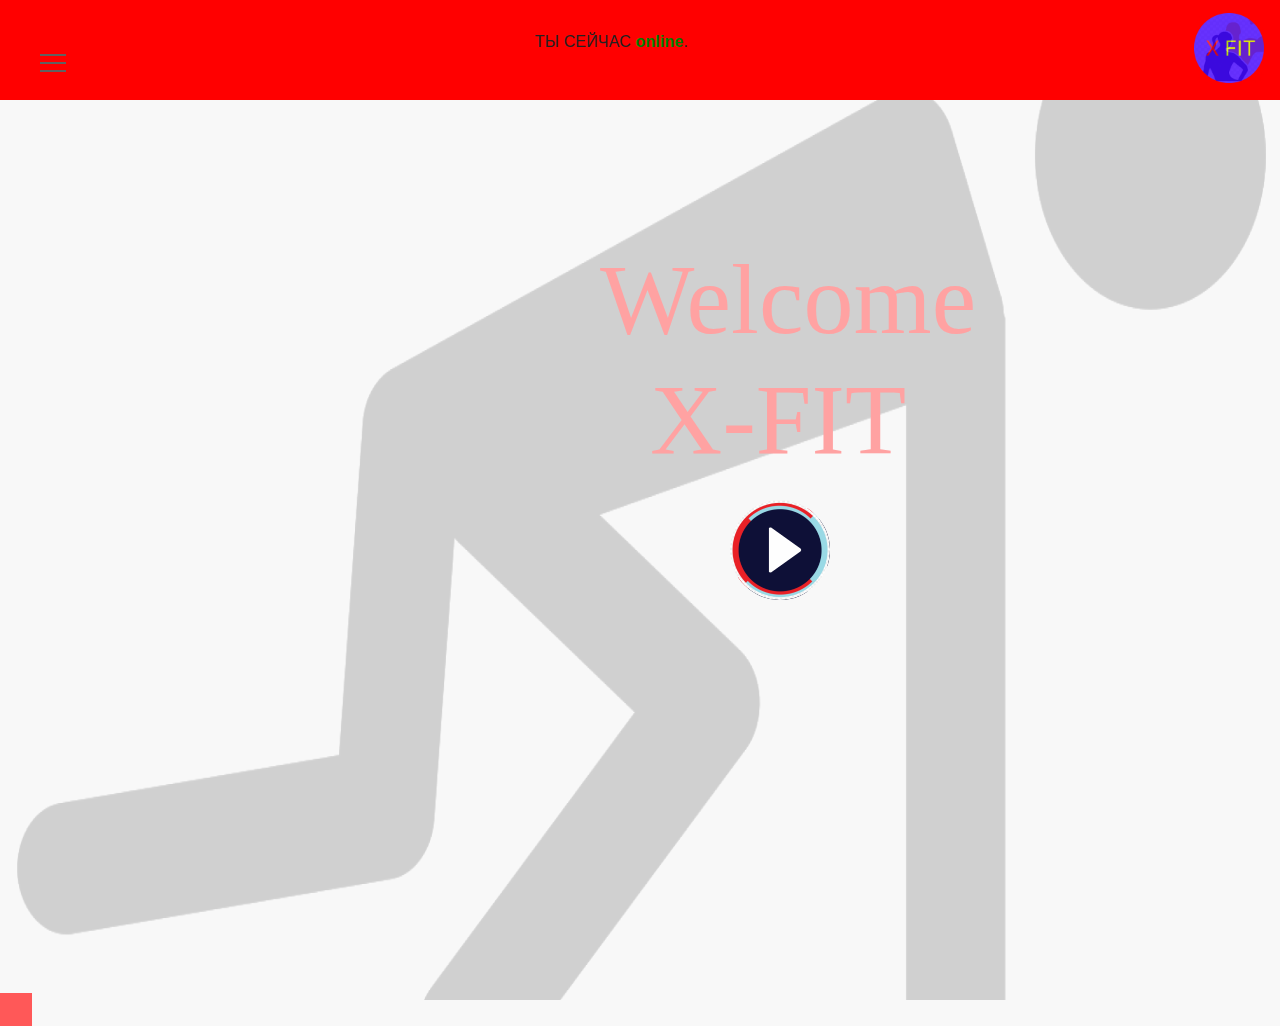
<file: index.html>
<!DOCTYPE html>
<html lang="en">
<head>
    <meta charset="utf-8" />
    <meta name="viewport" content="initial-scale=1" />
    <meta name="theme-color" content="#3E82F7" />
    <meta name="description" content="x-fit Будь сильнее" />
    <title>x-fit Будь сильнее</title>
    <link rel="manifest" href="manifest.json" />
    <link rel="stylesheet" href="css/styles.css" />
</head>
<body>
    <header>
        <div class="header_burger">
            <div class="hamburger-menu">
                <input id="menu__toggle" type="checkbox" />
                <label class="menu__btn" for="menu__toggle">
                  <span></span>
                </label>
                <ul class="menu__box">
                    <li><a class="menu__item" href="index.html">Бастапқы бет</a></li>
                    <li><a class="menu__item" href="index2.html">Дәреже тандау</a></li>
                    <li><a class="menu__item" href="index3.html">1-ші Дәреже</a></li>
                  <li><a class="menu__item" href="index4.html">2-ші Дәреже</a></li>
                  <li><a class="menu__item" href="index5.html">3-ші Дәреже</a></li>
                  <li><a class="menu__item" href="index6.html">Байланыс жолдары</a></li>
                </ul>
              </div>
        </div>
        <p>
            ТЫ СЕЙЧАС
            <span class="connectivity-status"></span>.
        </p>
        <div class="header_logo">
            <img src="images/icon-192x192.png" alt="logo" class="logo">
        </div>
    </header>
    <div class="main">
        <div class="fon1"></div>
        <div class="Welcome">
            Welcome
        </div>
        <div class="aba">X-FIT</div>
        <a href="index2.html"><img src="images/image2.png" alt="knopka-start" class="knopka-start"></a>
    </div>

    <script src="jquery.js"></script>
    <script>

        console.log('dddddddd');
        const connectivityStatus = document.querySelector(
            '.connectivity-status'
        );

        console.log(connectivityStatus);

        if ('serviceWorker' in navigator) {
            window.addEventListener('load', () =>
                navigator.serviceWorker.register('serviceWorker.js')
            );
        }

        if(navigator.onLine) {
            connectivityStatus.classList.add('online');
            connectivityStatus.classList.remove('offline');
            connectivityStatus.innerText = 'online';
        } else {
            connectivityStatus.classList.add('offline');
            connectivityStatus.classList.remove('online');
            connectivityStatus.innerText = 'offline';
        }
       console.log("navigator.online", navigator.onLine);
    </script>

<script src="app.js"></script>
</body>

</html>
</file>
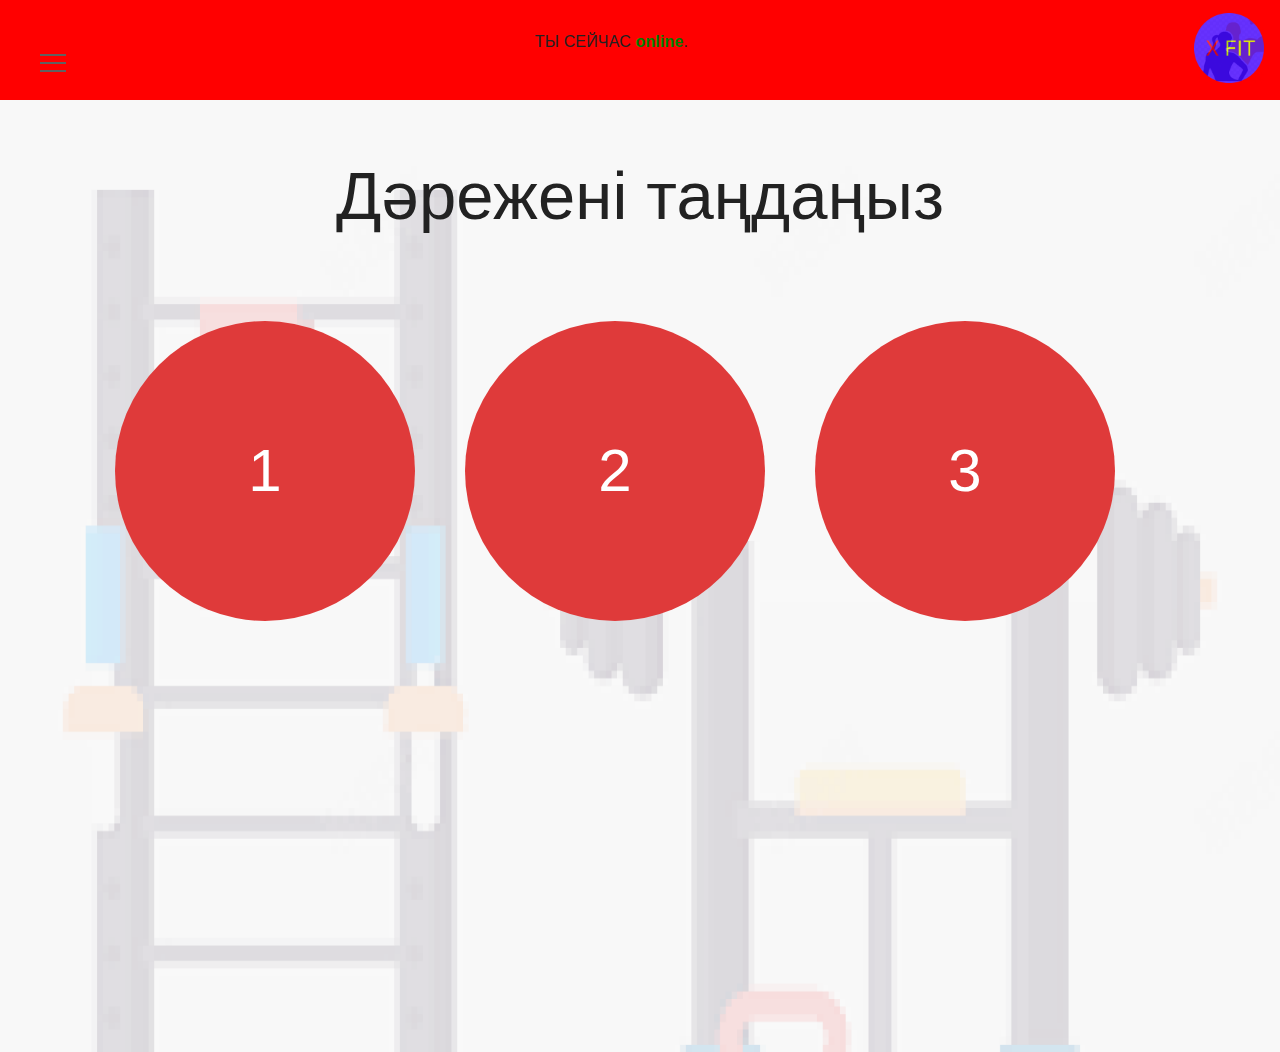
<file: index2.html>
<!DOCTYPE html>
<html lang="en">
<head>
    <meta charset="UTF-8">
    <meta http-equiv="X-UA-Compatible" content="IE=edge">
    <meta name="viewport" content="width=device-width, initial-scale=1.0">
    <title>Page</title>
    <link rel="manifest" href="manifest.json" />
    <link rel="stylesheet" href="css/styles.css" />
</head>
<body>
    <header>
        <div class="header_burger">
            <div class="hamburger-menu">
                <input id="menu__toggle" type="checkbox" />
                <label class="menu__btn" for="menu__toggle">
                  <span></span>
                </label>
                <ul class="menu__box">
                    <li><a class="menu__item" href="index.html">Бастапқы бет</a></li>
                    <li><a class="menu__item" href="index2.html">Дәреже тандау</a></li>
                    <li><a class="menu__item" href="index3.html">1-ші Дәреже</a></li>
                  <li><a class="menu__item" href="index4.html">2-ші Дәреже</a></li>
                  <li><a class="menu__item" href="index5.html">3-ші Дәреже</a></li>
                  <li><a class="menu__item" href="index6.html">Байланыс жолдары</a></li>
                </ul>
              </div>
        </div>
        <p>
            ТЫ СЕЙЧАС
            <span class="connectivity-status"></span>.
        </p>
        <div class="header_logo">
            <img src="images/icon-192x192.png" alt="logo" class="logo">
        </div>
    </header>

    <main class="main main2">
        <h1 class="page2_title title">Дәрежені таңдаңыз</h1>
        <section class="page2_select">
            <a href="index3.html" class="page2_link">1</a>
            <a href="index4.html" class="page2_link">2</a>
            <a href="index5.html" class="page2_link">3</a>
        </section>
    </main>
    

    <script src="jquery.js"></script>
    <script>

        console.log('dddddddd');
        const connectivityStatus = document.querySelector(
            '.connectivity-status'
        );

        console.log(connectivityStatus);

        if ('serviceWorker' in navigator) {
            window.addEventListener('load', () =>
                navigator.serviceWorker.register('serviceWorker.js')
            );
        }

        if(navigator.onLine) {
            connectivityStatus.classList.add('online');
            connectivityStatus.classList.remove('offline');
            connectivityStatus.innerText = 'online';
        } else {
            connectivityStatus.classList.add('offline');
            connectivityStatus.classList.remove('online');
            connectivityStatus.innerText = 'offline';
        }
       console.log("navigator.online", navigator.onLine);
    </script>

<script src="app.js"></script>
</body>
</html>
</file>
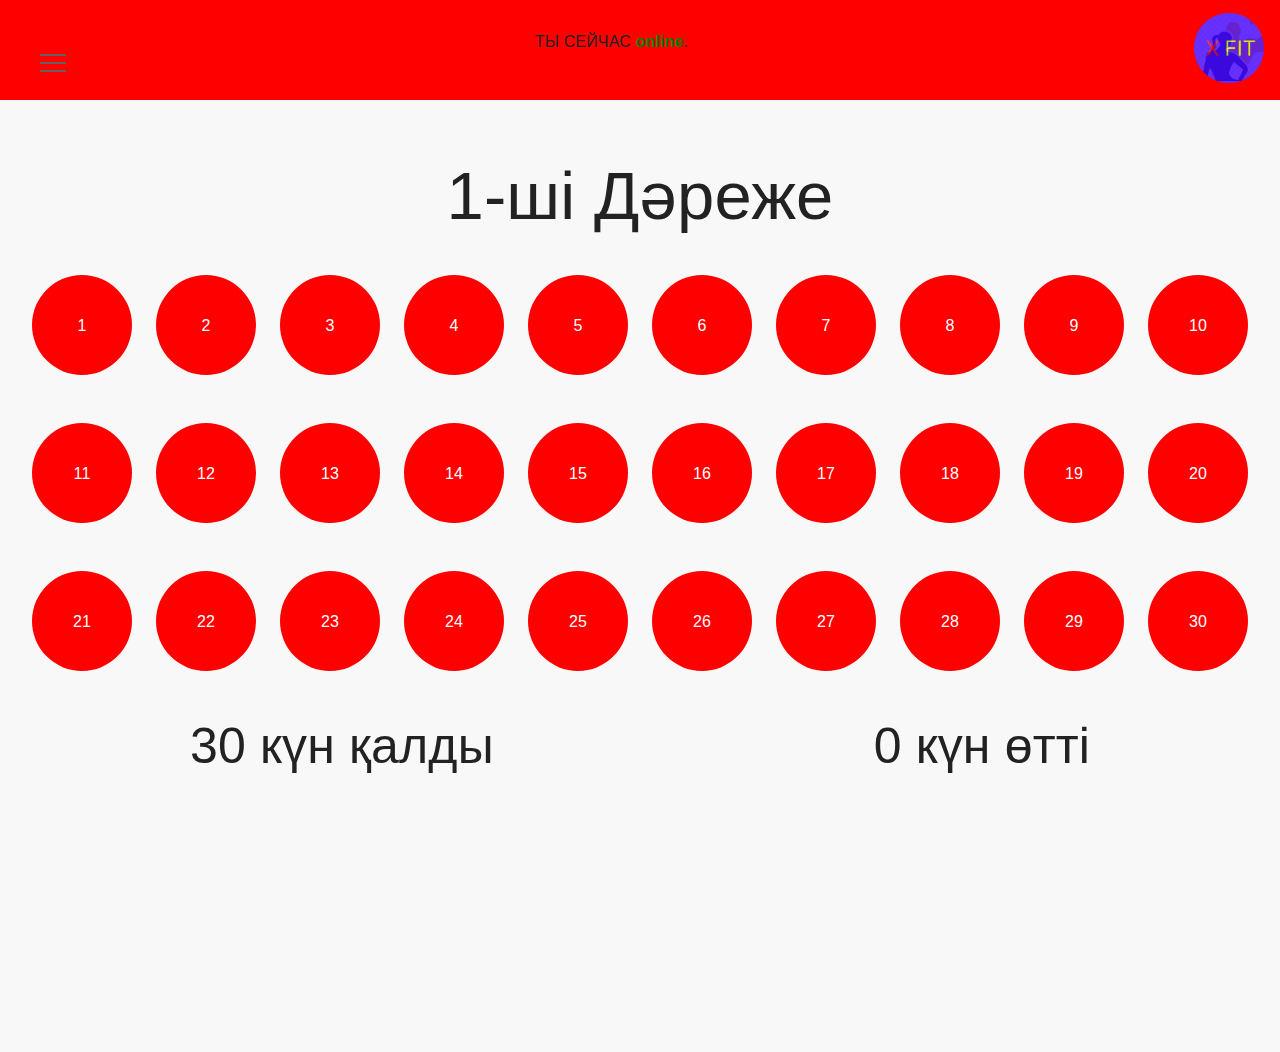
<file: index3.html>
<!DOCTYPE html>
<html lang="en">
<head>
    <meta charset="UTF-8">
    <meta http-equiv="X-UA-Compatible" content="IE=edge">
    <meta name="viewport" content="width=device-width, initial-scale=1.0">
    <title>Page3</title>
    <link rel="manifest" href="manifest.json" />
    <link rel="stylesheet" href="css/styles.css" />
</head>
<body>
    <header>
        <div class="header_burger">
            <div class="hamburger-menu">
                <input id="menu__toggle" type="checkbox" />
                <label class="menu__btn" for="menu__toggle">
                  <span></span>
                </label>
                <ul class="menu__box">
                    <li><a class="menu__item" href="index.html">Бастапқы бет</a></li>
                    <li><a class="menu__item" href="index2.html">Дәреже тандау</a></li>
                    <li><a class="menu__item" href="index3.html">1-ші Дәреже</a></li>
                  <li><a class="menu__item" href="index4.html">2-ші Дәреже</a></li>
                  <li><a class="menu__item" href="index5.html">3-ші Дәреже</a></li>
                  <li><a class="menu__item" href="index6.html">Байланыс жолдары</a></li>
                </ul>
              </div>
        </div>
        <p>
            ТЫ СЕЙЧАС
            <span class="connectivity-status"></span>.
        </p>
        <div class="header_logo">
            <img src="images/icon-192x192.png" alt="logo" class="logo">
        </div>
    </header>
<div class="modal_okno">
    <div class="modal_top">
        <img src="images/3.jpg" alt="" class="modal-img">
        <img src="images/2.jpg" alt="" class="modal-img">
        <img src="images/1.jpg" alt="" class="modal-img">
    </div>
    <div class="modal_bottom">

        <p class="p1">AAAAAA</p>
        
    <p class="p2">AAAAAA</p>
    
    <p class="p">AAAAAA</p>
    </div>
</div>
    

    <main class="main main3 ">
        <h1 class="title "> 1-ші Дәреже</h1>
        <section class="page3 page_all">
            <div class="page3_first first">
                <a href="#" class="page3_link link" id="1" data-num="1" >1</a>
                <a href="#" class="page3_link link" id="2" data-num="2" >2</a>
                <a href="#" class="page3_link link" id="3" data-num="3" >3</a>
                <a href="#" class="page3_link link" id="4" data-num="4" >4</a>
                <a href="#" class="page3_link link" id="5" data-num="5" >5</a>
                <a href="#" class="page3_link link" id="6" data-num="6" >6</a>
                <a href="#" class="page3_link link" id="7" data-num="7" >7</a>
                <a href="#" class="page3_link link" id="8" data-num="8" >8</a>
                <a href="#" class="page3_link link" id="9" data-num="9" >9</a>
                <a href="#" class="page3_link link" id="10" data-num="10" >10</a>
            </div>
            <div class="page5_second second">
                <a href="#" class="page3_link link" id="11" data-num="11" >11</a>
                <a href="#" class="page3_link link" id="12" data-num="12" >12</a>
                <a href="#" class="page3_link link" id="13" data-num="13" >13</a>
                <a href="#" class="page3_link link" id="14" data-num="14" >14</a>
                <a href="#" class="page3_link link" id="15" data-num="15" >15</a>
                <a href="#" class="page3_link link" id="16" data-num="16" >16</a>
                <a href="#" class="page3_link link" id="17" data-num="17" >17</a>
                <a href="#" class="page3_link link" id="18" data-num="18" >18</a>
                <a href="#" class="page3_link link" id="19" data-num="19" >19</a>
                <a href="#" class="page3_link link" id="20" data-num="20" >20</a>
            </div>
            <div class="page5_third third">
                <a href="#" class="page3_link link" id="21" data-num="21" >21</a>
                <a href="#" class="page3_link link" id="22" data-num="22" >22</a>
                <a href="#" class="page3_link link" id="23" data-num="23" >23</a>
                <a href="#" class="page3_link link" id="24" data-num="24" >24</a>
                <a href="#" class="page3_link link" id="25" data-num="25" >25</a>
                <a href="#" class="page3_link link" id="26" data-num="26" >26</a>
                <a href="#" class="page3_link link" id="27" data-num="27" >27</a>
                <a href="#" class="page3_link link" id="28" data-num="28" >28</a>
                <a href="#" class="page3_link link" id="29" data-num="29" >29</a>
                <a href="#" class="page3_link link" id="30" data-num="30" >30</a>
            </div>
        </section>

        <div class="xdays">
            <p class="xday">30 күн қалды </p>
            <p class="yday">0 күн өтті </p>
        </div>
    </main>
    
    <script src="jquery.js"></script>
    <script>

        console.log('dddddddd');
        const connectivityStatus = document.querySelector(
            '.connectivity-status'
        );

        console.log(connectivityStatus);

        if ('serviceWorker' in navigator) {
            window.addEventListener('load', () =>
                navigator.serviceWorker.register('serviceWorker.js')
            );
        }

        if(navigator.onLine) {
            connectivityStatus.classList.add('online');
            connectivityStatus.classList.remove('offline');
            connectivityStatus.innerText = 'online';
        } else {
            connectivityStatus.classList.add('offline');
            connectivityStatus.classList.remove('online');
            connectivityStatus.innerText = 'offline';
        }
       console.log("navigator.online", navigator.onLine);
    </script>

<script src="app.js"></script>
</body>
</html>
</file>
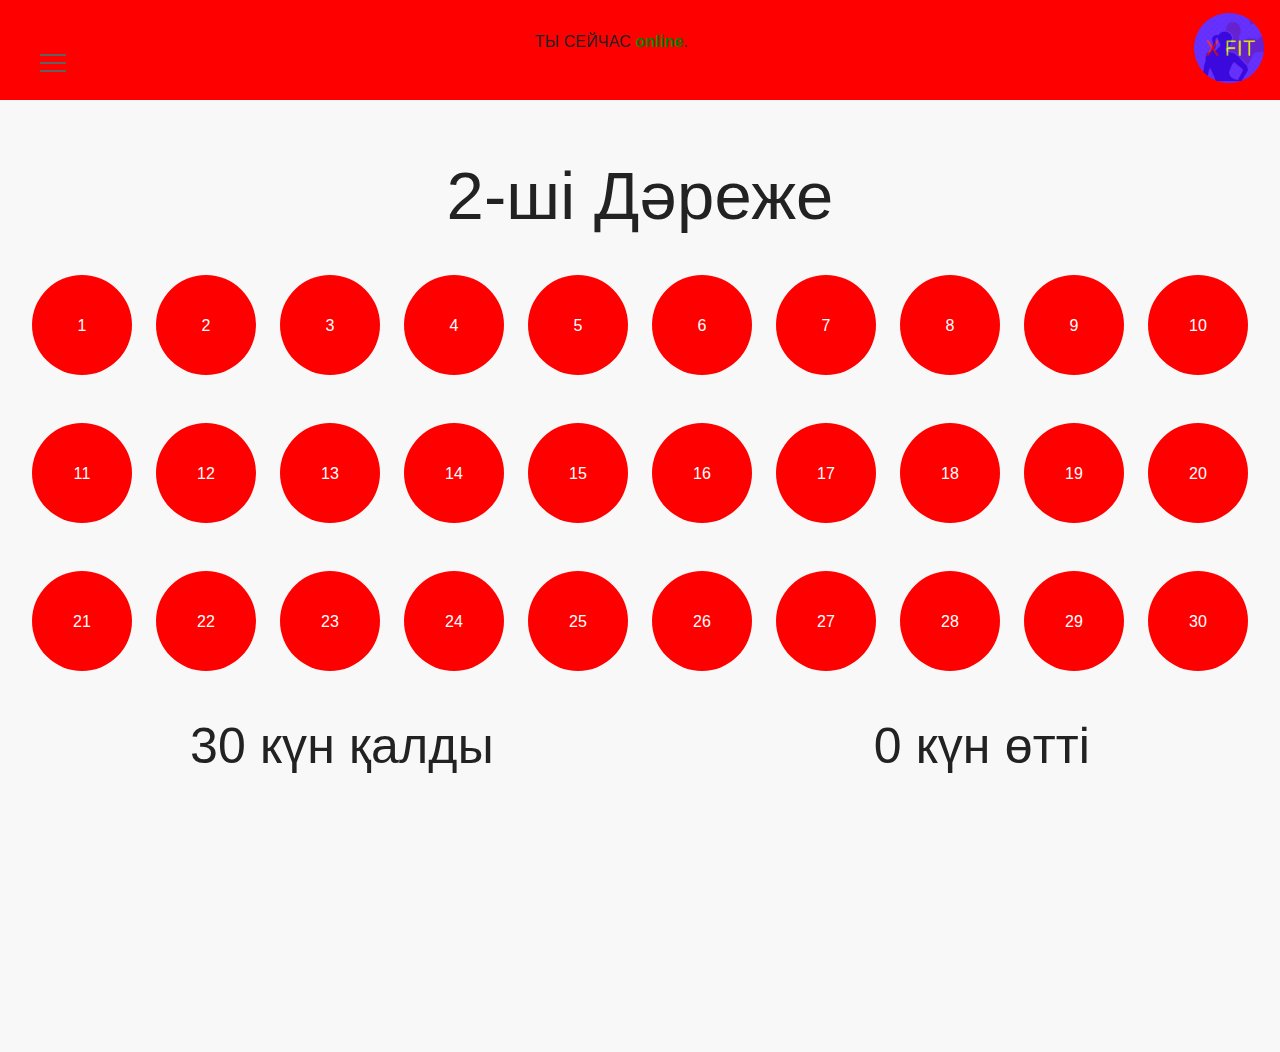
<file: index4.html>
<!DOCTYPE html>
<html lang="en">
<head>
    <meta charset="UTF-8">
    <meta http-equiv="X-UA-Compatible" content="IE=edge">
    <meta name="viewport" content="width=device-width, initial-scale=1.0">
    <title>Page4</title>
    <link rel="manifest" href="manifest.json" />
    <link rel="stylesheet" href="css/styles.css" />
</head>
<body>
    <header>
        <div class="header_burger">
            <div class="hamburger-menu">
                <input id="menu__toggle" type="checkbox" />
                <label class="menu__btn" for="menu__toggle">
                  <span></span>
                </label>
                <ul class="menu__box">
                    <li><a class="menu__item" href="index.html">Бастапқы бет</a></li>
                    <li><a class="menu__item" href="index2.html">Дәреже тандау</a></li>
                    <li><a class="menu__item" href="index3.html">1-ші Дәреже</a></li>
                  <li><a class="menu__item" href="index4.html">2-ші Дәреже</a></li>
                  <li><a class="menu__item" href="index5.html">3-ші Дәреже</a></li>
                  <li><a class="menu__item" href="index6.html">Байланыс жолдары</a></li>
                </ul>
              </div>
        </div>
        <p>
            ТЫ СЕЙЧАС
            <span class="connectivity-status"></span>.
        </p>
        <div class="header_logo">
            <img src="images/icon-192x192.png" alt="logo" class="logo">
        </div>
    </header>
<div class="modal_okno">
    <div class="modal_top">
        <img src="images/3.jpg" alt="" class="modal-img">
        <img src="images/2.jpg" alt="" class="modal-img">
        <img src="images/1.jpg" alt="" class="modal-img">
    </div>
    <div class="modal_bottom">

    <p class="p4">AAAAAA</p>
        
    <p class="p5">AAAAAA</p>
    
    <p class="p6">AAAAAA</p>
    </div>
</div>
    

    <main class="main main3 ">
        <h1 class="title "> 2-ші Дәреже</h1>
        <section class="page3 page_all">
            <div class="page3_first first">
                <a href="#" class="page3_link link" id="1" data-num="1" >1</a>
                <a href="#" class="page3_link link" id="2" data-num="2" >2</a>
                <a href="#" class="page3_link link" id="3" data-num="3" >3</a>
                <a href="#" class="page3_link link" id="4" data-num="4" >4</a>
                <a href="#" class="page3_link link" id="5" data-num="5" >5</a>
                <a href="#" class="page3_link link" id="6" data-num="6" >6</a>
                <a href="#" class="page3_link link" id="7" data-num="7" >7</a>
                <a href="#" class="page3_link link" id="8" data-num="8" >8</a>
                <a href="#" class="page3_link link" id="9" data-num="9" >9</a>
                <a href="#" class="page3_link link" id="10" data-num="10" >10</a>
            </div>
            <div class="page5_second second">
                <a href="#" class="page3_link link" id="11" data-num="11" >11</a>
                <a href="#" class="page3_link link" id="12" data-num="12" >12</a>
                <a href="#" class="page3_link link" id="13" data-num="13" >13</a>
                <a href="#" class="page3_link link" id="14" data-num="14" >14</a>
                <a href="#" class="page3_link link" id="15" data-num="15" >15</a>
                <a href="#" class="page3_link link" id="16" data-num="16" >16</a>
                <a href="#" class="page3_link link" id="17" data-num="17" >17</a>
                <a href="#" class="page3_link link" id="18" data-num="18" >18</a>
                <a href="#" class="page3_link link" id="19" data-num="19" >19</a>
                <a href="#" class="page3_link link" id="20" data-num="20" >20</a>
            </div>
            <div class="page5_third third">
                <a href="#" class="page3_link link" id="21" data-num="21" >21</a>
                <a href="#" class="page3_link link" id="22" data-num="22" >22</a>
                <a href="#" class="page3_link link" id="23" data-num="23" >23</a>
                <a href="#" class="page3_link link" id="24" data-num="24" >24</a>
                <a href="#" class="page3_link link" id="25" data-num="25" >25</a>
                <a href="#" class="page3_link link" id="26" data-num="26" >26</a>
                <a href="#" class="page3_link link" id="27" data-num="27" >27</a>
                <a href="#" class="page3_link link" id="28" data-num="28" >28</a>
                <a href="#" class="page3_link link" id="29" data-num="29" >29</a>
                <a href="#" class="page3_link link" id="30" data-num="30" >30</a>
            </div>
        </section>

        <div class="xdays">
            <p class="xday">30 күн қалды </p>
            <p class="yday">0 күн өтті </p>
        </div>
    </main>
    
    <script src="jquery.js"></script>
    <script>

        console.log('dddddddd');
        const connectivityStatus = document.querySelector(
            '.connectivity-status'
        );

        console.log(connectivityStatus);

        if ('serviceWorker' in navigator) {
            window.addEventListener('load', () =>
                navigator.serviceWorker.register('serviceWorker.js')
            );
        }

        if(navigator.onLine) {
            connectivityStatus.classList.add('online');
            connectivityStatus.classList.remove('offline');
            connectivityStatus.innerText = 'online';
        } else {
            connectivityStatus.classList.add('offline');
            connectivityStatus.classList.remove('online');
            connectivityStatus.innerText = 'offline';
        }
       console.log("navigator.online", navigator.onLine);
    </script>

<script src="app.js"></script>
</body>
</html>
</file>
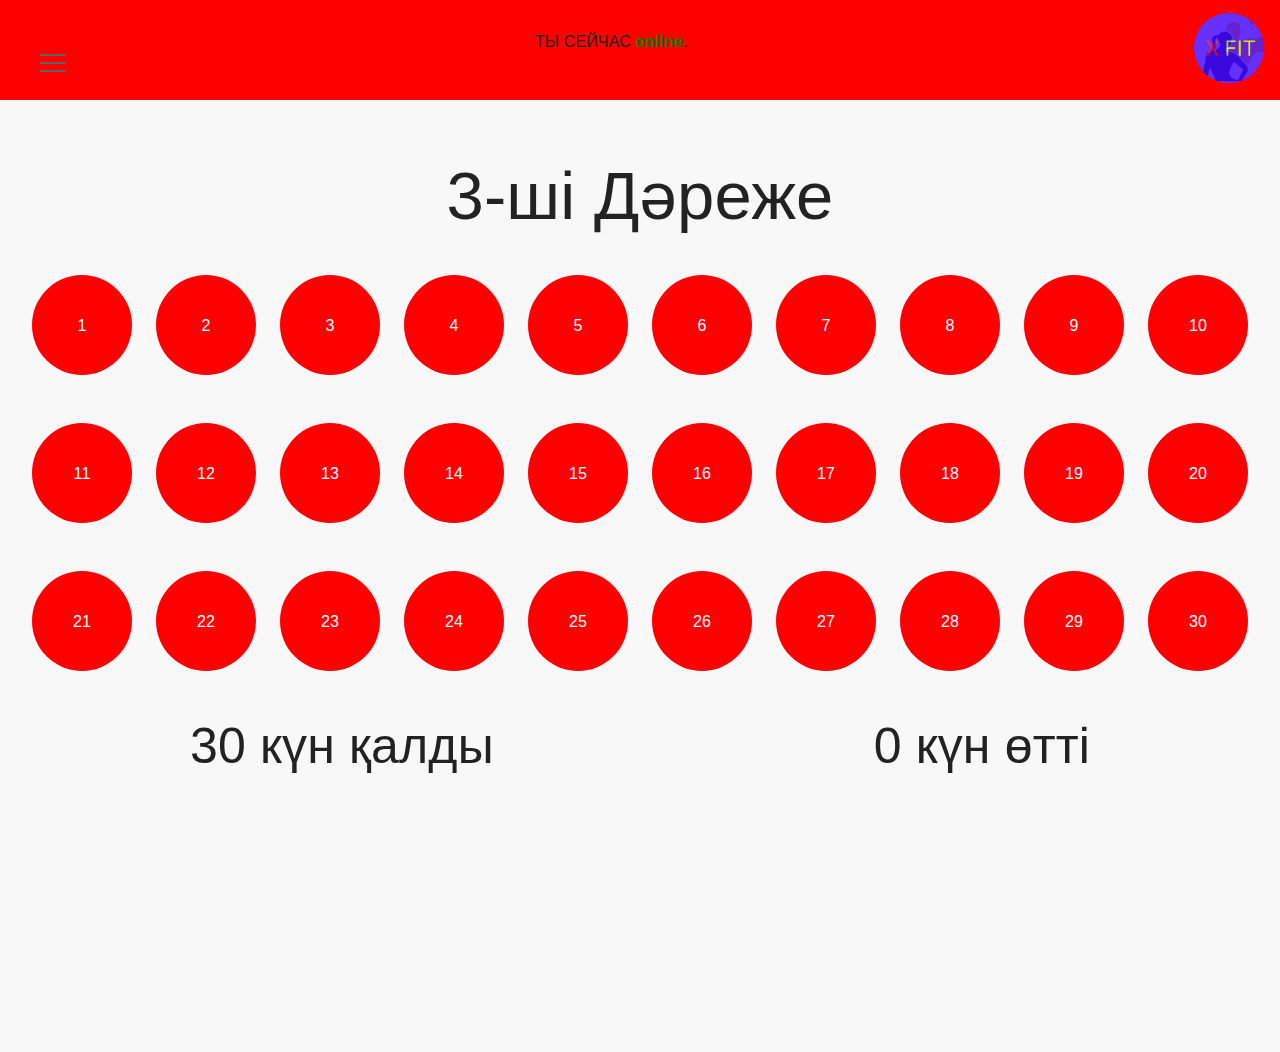
<file: index5.html>
<!DOCTYPE html>
<html lang="en">
<head>
    <meta charset="UTF-8">
    <meta http-equiv="X-UA-Compatible" content="IE=edge">
    <meta name="viewport" content="width=device-width, initial-scale=1.0">
    <title>Page5</title>
    <link rel="manifest" href="manifest.json" />
    <link rel="stylesheet" href="css/styles.css" />
</head>
<body>
    <header>
        <div class="header_burger">
            <div class="hamburger-menu">
                <input id="menu__toggle" type="checkbox" />
                <label class="menu__btn" for="menu__toggle">
                  <span></span>
                </label>
                <ul class="menu__box">
                    <li><a class="menu__item" href="index.html">Бастапқы бет</a></li>
                    <li><a class="menu__item" href="index2.html">Дәреже тандау</a></li>
                    <li><a class="menu__item" href="index3.html">1-ші Дәреже</a></li>
                  <li><a class="menu__item" href="index4.html">2-ші Дәреже</a></li>
                  <li><a class="menu__item" href="index5.html">3-ші Дәреже</a></li>
                  <li><a class="menu__item" href="index6.html">Байланыс жолдары</a></li>
                </ul>
              </div>
        </div>
        <p>
            ТЫ СЕЙЧАС
            <span class="connectivity-status"></span>.
        </p>
        <div class="header_logo">
            <img src="/images/icon-192x192.png" alt="logo" class="logo">
        </div>
    </header>
<div class="modal_okno">
    <div class="modal_top">
        <img src="images/3.jpg" alt="" class="modal-img">
        <img src="images/2.jpg" alt="" class="modal-img">
        <img src="images/1.jpg" alt="" class="modal-img">
    </div>
    <div class="modal_bottom">

        <p class="p7">AAAAAA</p>
        
    <p class="p8">AAAAAA</p>
    
    <p class="p9">AAAAAA</p>
    </div>
</div>
    

    <main class="main main3 ">
        <h1 class="title "> 3-ші Дәреже</h1>
        <section class="page3 page_all">
            <div class="page3_first first">
                <a href="#" class="page3_link link" id="1" data-num="1" >1</a>
                <a href="#" class="page3_link link" id="2" data-num="2" >2</a>
                <a href="#" class="page3_link link" id="3" data-num="3" >3</a>
                <a href="#" class="page3_link link" id="4" data-num="4" >4</a>
                <a href="#" class="page3_link link" id="5" data-num="5" >5</a>
                <a href="#" class="page3_link link" id="6" data-num="6" >6</a>
                <a href="#" class="page3_link link" id="7" data-num="7" >7</a>
                <a href="#" class="page3_link link" id="8" data-num="8" >8</a>
                <a href="#" class="page3_link link" id="9" data-num="9" >9</a>
                <a href="#" class="page3_link link" id="10" data-num="10" >10</a>
            </div>
            <div class="page5_second second">
                <a href="#" class="page3_link link" id="11" data-num="11" >11</a>
                <a href="#" class="page3_link link" id="12" data-num="12" >12</a>
                <a href="#" class="page3_link link" id="13" data-num="13" >13</a>
                <a href="#" class="page3_link link" id="14" data-num="14" >14</a>
                <a href="#" class="page3_link link" id="15" data-num="15" >15</a>
                <a href="#" class="page3_link link" id="16" data-num="16" >16</a>
                <a href="#" class="page3_link link" id="17" data-num="17" >17</a>
                <a href="#" class="page3_link link" id="18" data-num="18" >18</a>
                <a href="#" class="page3_link link" id="19" data-num="19" >19</a>
                <a href="#" class="page3_link link" id="20" data-num="20" >20</a>
            </div>
            <div class="page5_third third">
                <a href="#" class="page3_link link" id="21" data-num="21" >21</a>
                <a href="#" class="page3_link link" id="22" data-num="22" >22</a>
                <a href="#" class="page3_link link" id="23" data-num="23" >23</a>
                <a href="#" class="page3_link link" id="24" data-num="24" >24</a>
                <a href="#" class="page3_link link" id="25" data-num="25" >25</a>
                <a href="#" class="page3_link link" id="26" data-num="26" >26</a>
                <a href="#" class="page3_link link" id="27" data-num="27" >27</a>
                <a href="#" class="page3_link link" id="28" data-num="28" >28</a>
                <a href="#" class="page3_link link" id="29" data-num="29" >29</a>
                <a href="#" class="page3_link link" id="30" data-num="30" >30</a>
            </div>
        </section>

        <div class="xdays">
            <p class="xday">30 күн қалды </p>
            <p class="yday">0 күн өтті </p>
        </div>
    </main>
    
    <script src="jquery.js"></script>
    <script>

        console.log('dddddddd');
        const connectivityStatus = document.querySelector(
            '.connectivity-status'
        );

        console.log(connectivityStatus);

        if ('serviceWorker' in navigator) {
            window.addEventListener('load', () =>
                navigator.serviceWorker.register('serviceWorker.js')
            );
        }

        if(navigator.onLine) {
            connectivityStatus.classList.add('online');
            connectivityStatus.classList.remove('offline');
            connectivityStatus.innerText = 'online';
        } else {
            connectivityStatus.classList.add('offline');
            connectivityStatus.classList.remove('online');
            connectivityStatus.innerText = 'offline';
        }
       console.log("navigator.online", navigator.onLine);
    </script>

<script src="app.js"></script>
</body>
</html>
</file>
<file: css/styles.css>
* {
    margin: 0;
    padding: 0;
    box-sizing: border-box;
}

body {
    padding: 1em;
    font-family: -apple-system, BlinkMacSystemFont, 'Helvetica', 'Arial',
        sans-serif;
    font-size: 1em;
    line-height: 1.2;
    color: #222;
    letter-spacing: 0.01em;
}

a{
  text-decoration: none;
}

h1,
h2,
h3 {
    text-align: center;
    font-weight: normal;
    line-height: 1.3;
}
.title{
  margin-top: 52px;
  font-size: 67px;
}


h1,
h2,
h3,
p {
    margin: 0 0 1rem;
}

ol,
ul {
    margin: 0 0 1rem 2rem;
}

a {
    color: inherit;
}

.connectivity-status {
    font-weight: 600;
}

.connectivity-status.online {
    color: green;
}

.connectivity-status.offline {
    color: red;
}
.main2{
  width: 100%;
  height: 100vh;
  background-image: url(/images/image22.png);
  background-position: center;
  background-size: 100% 100%;
  background-repeat: no-repeat;
}
.page2_select{
  width: 100%;
  height: 40vh;
  display: flex;
  justify-content: center;
  align-items: center;
}

.page2_link{
  width: 300px;
  height: 300px;
  background-color: rgb(223, 58, 58);
  border-radius: 50%;
  display: flex;
  margin-right: 50px;
  justify-content: center;
  align-items: center;
  font-size: 60px;
  margin-top: 80px;
}
header{
    display: flex;
    justify-content: space-between;
    padding-right: 16px;
    padding-left: 16px;
    width: 100%;
    height: 100px;
    background-color: red;
    align-items: center;
}
.Welcome{
  position: absolute;
  left: 600px;
  top: 300px;
  font-family: 'Inter';
  font-style: normal;
  font-weight: 200;
  font-size: 100px;
  line-height: 0px;

color: #FFA2A2;
}
.aba{
  position: absolute;
  left: 650px;
  top: 420px;
  font-family: 'Inter';
  font-style: normal;
  font-weight: 200;
  font-size: 100px;
  line-height: 0px;

color: #FFA2A2;
}

.main {
  width: 100%;
 height: 100vh;
}
.logo{
    width: 70px;
    height: 70px;
}
.fon1{
  background: url(/images/image1.png);
  background-position: center;
  background-size: 100% 100%;
  box-sizing: border-box;
  width: 100%;
  height: 100%;
}
.knopka-start{
position: absolute;
left: 730px;
top: 500px;
width: 100px;
height: 100px;

background: url(/images/image2.png);
border-radius: 50px;}
/* скрываем чекбокс */
#menu__toggle {
    opacity: 0;
  }
  /* стилизуем кнопку */
  .menu__btn {
    display: flex; /* используем flex для центрирования содержимого */
    align-items: center;  /* центрируем содержимое кнопки */
    position: fixed;
    top: 50px;
    left: 40px;
    width: 26px;
    height: 26px;
    cursor: pointer;
    z-index: 1;
  }
  /* добавляем "гамбургер" */
  .menu__btn > span,
  .menu__btn > span::before,
  .menu__btn > span::after {
    display: block;
    position: absolute;
    width: 100%;
    height: 2px;
    background-color: #616161;
  }
  .menu__btn > span::before {
    content: '';
    top: -8px;
  }
  .menu__btn > span::after {
    content: '';
    top: 8px;
  }

 /* контейнер меню */
.menu__box {
  display: block;
  position: fixed;
  visibility: hidden;
    top: 0;
    left: 2000px;
    width: 300px;
    height: 100%;
    margin: 0;
    padding: 80px 0;
    list-style: none;
    text-align: center;
    background-color: #ECEFF1;
    box-shadow: 1px 0px 6px rgba(0, 0, 0, .2);
  }
  /* элементы меню */
  .menu__item {
    display: block;
    padding: 12px 24px;
    color: #333;
    font-family: 'Roboto', sans-serif;
    font-size: 20px;
    font-weight: 600;
    text-decoration: none;
  }
  .menu__item:hover {
    background-color: #CFD8DC;
  }
  

  #menu__toggle:checked ~ .menu__btn > span {
    transform: rotate(45deg);
  }
  #menu__toggle:checked ~ .menu__btn > span::before {
    top: 0;
    transform: rotate(0);
  }
  #menu__toggle:checked ~ .menu__btn > span::after {
    top: 0;
    transform: rotate(90deg);
  }
  #menu__toggle:checked ~ .menu__box {
    visibility: visible;
    left: 0;
  }

.link{
  width: 100px;
  height: 100px;
  border-radius: 50%;
  background-color: red;
  display: flex;
  justify-content: space-around;
  align-items: center;
}
.page_all{
  width: 100%;
  padding: 20px;
}
.first,.second,.third  {
  width: 100%;
  display: flex;
  justify-content: space-around;
  align-items: center;
  margin-bottom: 40px;
}

.xdays{
  width: 100%;
  height: 30px;
  display: flex;
  justify-content: space-around;
  align-items: center;
}
.xday, .yday{
  font-size: 50px;
}

.modal_okno {
  width: 680px;
  position: fixed;
  display: none;
  left: calc(40vw - 150px);
  top: 300px;
  background-color: #CFD8DC;
  padding: 30px;
}
.modal_okno p{
  text-align: center;
}
.modal-img{
  width: 200px;
  margin-right: 10px;
  margin-bottom: 20px;
}

.modal_top{
  display: flex;
}

.modal_okno.active{
  display: block;
}

.modal_bottom{
  display: flex;
  justify-content: space-around;
}
* {
  margin: 0;
  padding: 0;
  box-sizing: border-box;
}

body {
  padding: 1em;
  font-family: -apple-system, BlinkMacSystemFont, 'Helvetica', 'Arial',
      sans-serif;
  font-size: 1em;
  line-height: 1.2;
  color: #222;
  letter-spacing: 0.01em;
}

a{
text-decoration: none;
}

body {
  font-family: Arial, sans-serif;
  background-color: #f8f8f8;
}




body {
  font-family: Arial, sans-serif;
  margin: 0;
  padding: 0;
}

.header {
  height: 80px;
  background-color: #333;
  padding: 1rem;
  color: #fff;
}

.container {
  display: flex;
  justify-content: center;
  align-items: center;
  margin-top: 40px; /* 调整与header的距离 */
}

.left-container {
  flex-basis: 50%;
  padding: 1rem;
  background-color: #ff5858;
  display: flex;
  flex-direction: column;
  align-items: center;
  justify-content: center;
  margin-right: 20px; /* 调整与地图容器的距离 */
}

.right-container {
  flex-basis: 50%;
  padding: 1rem;
  background-color: #f9f9f9;
  display: flex;
  justify-content: center;
  align-items: center;
}

a {
  color: #ffffff;
  text-decoration: none;
  margin-bottom: 0.5rem;
  padding: 0.5rem 1rem;
  background-color: #ff5858;
  border: none;
  cursor: pointer;
  transition: background-color 0.2s ease-in-out;
}

a:hover {
  background-color: #e74c4c;
}

iframe {
  width: 100%;
  height: 290px;
}
</file>
